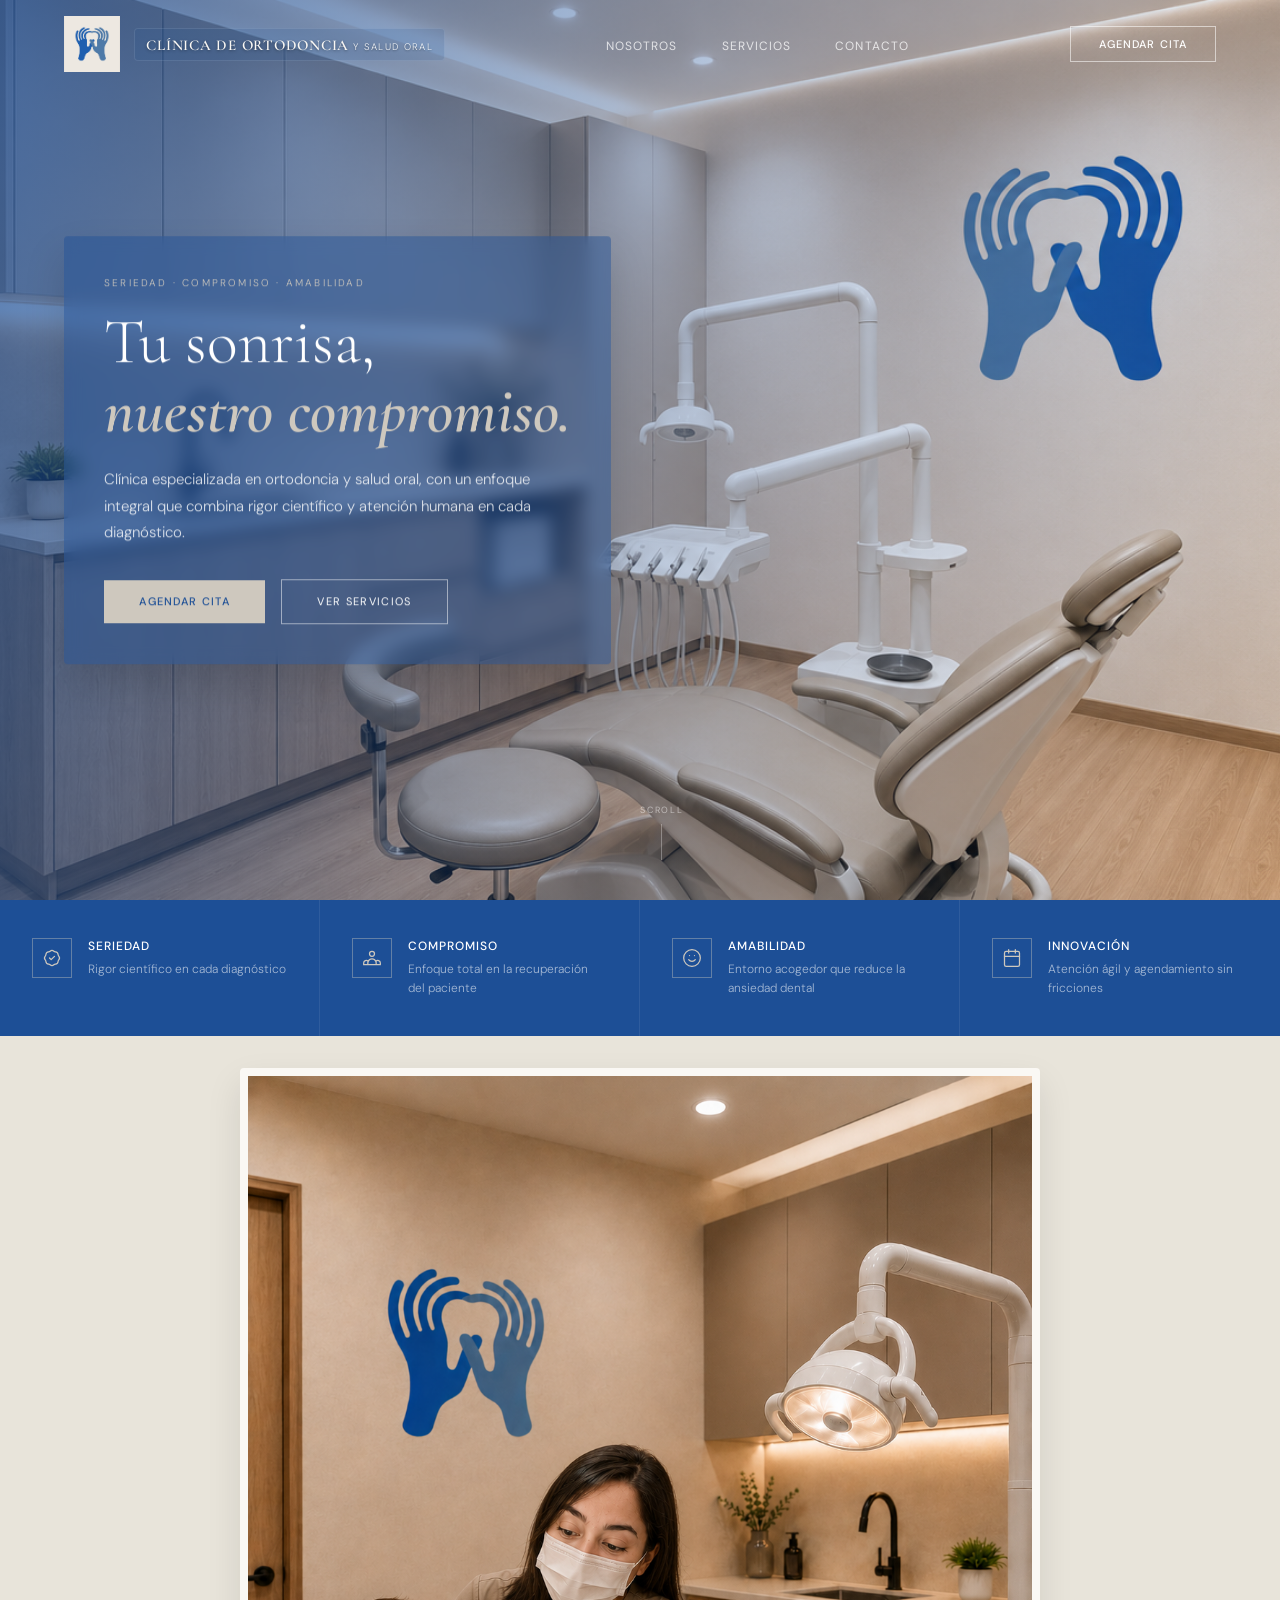
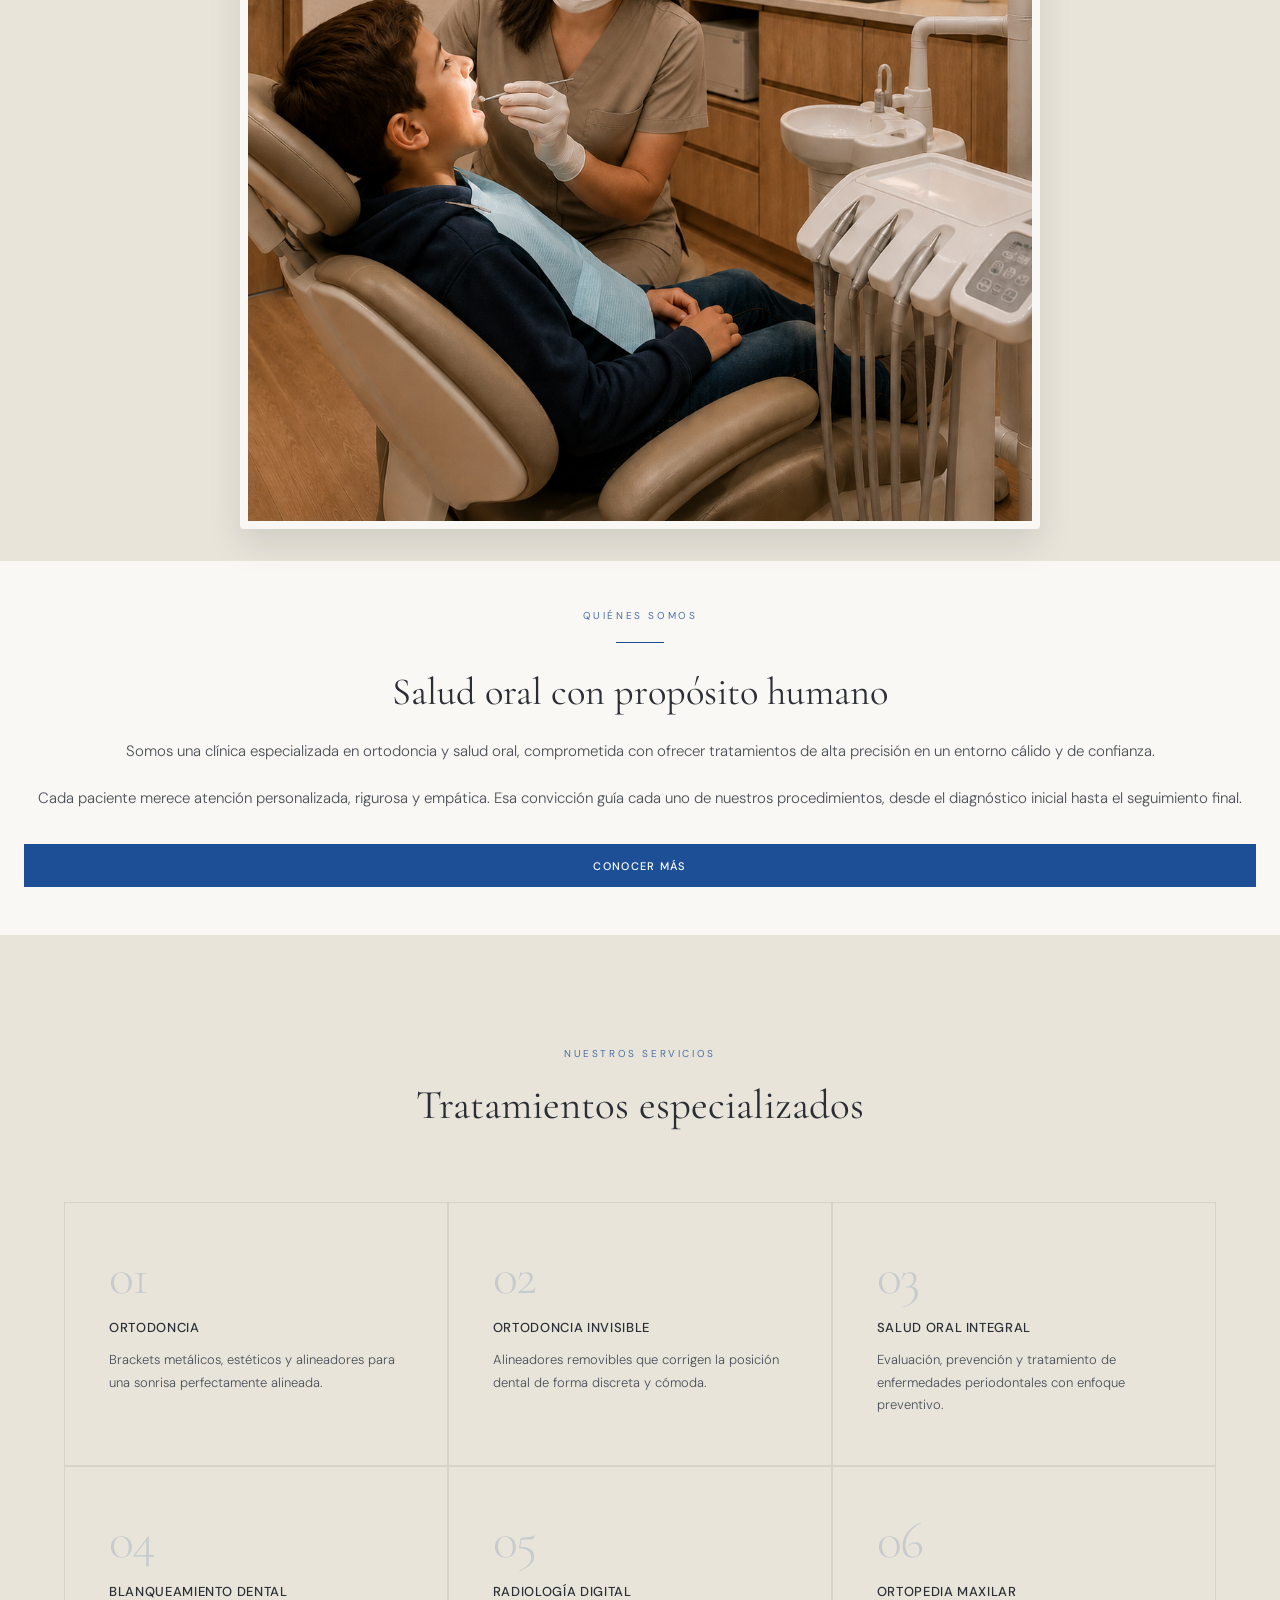
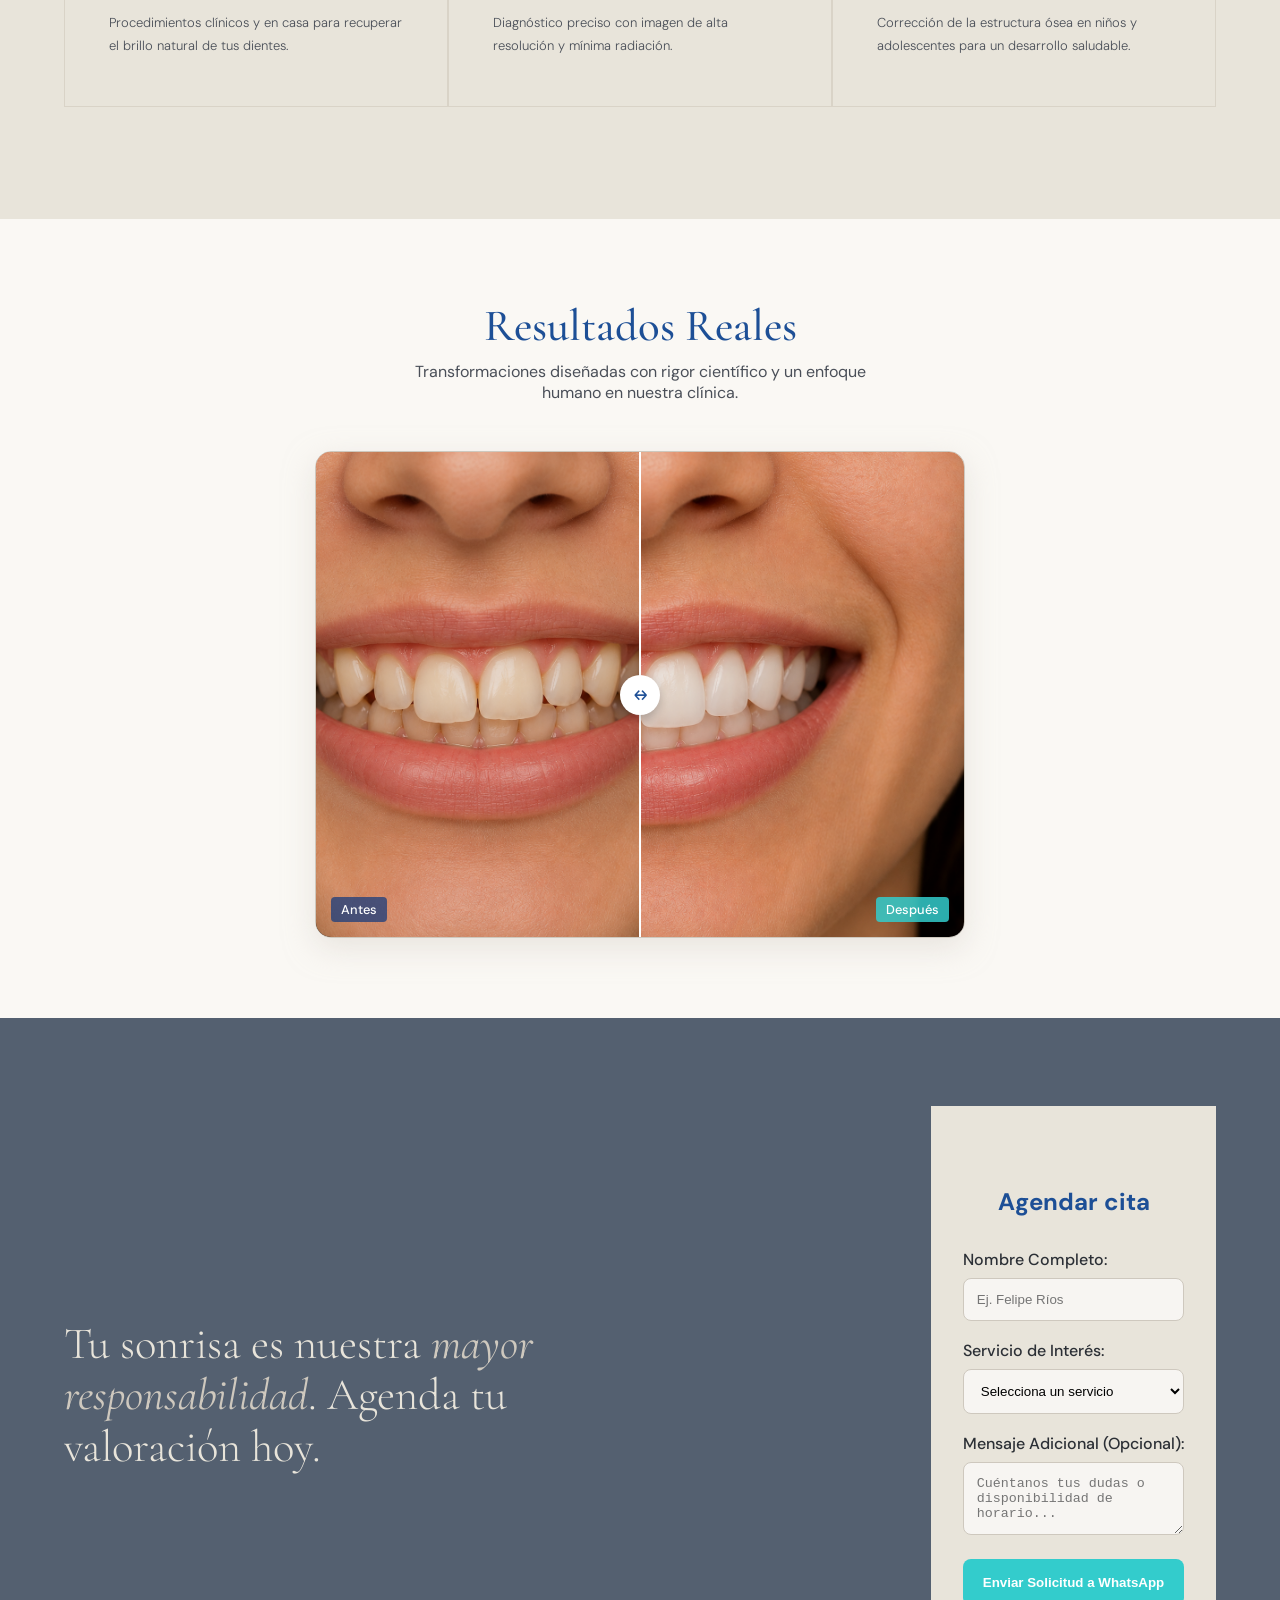
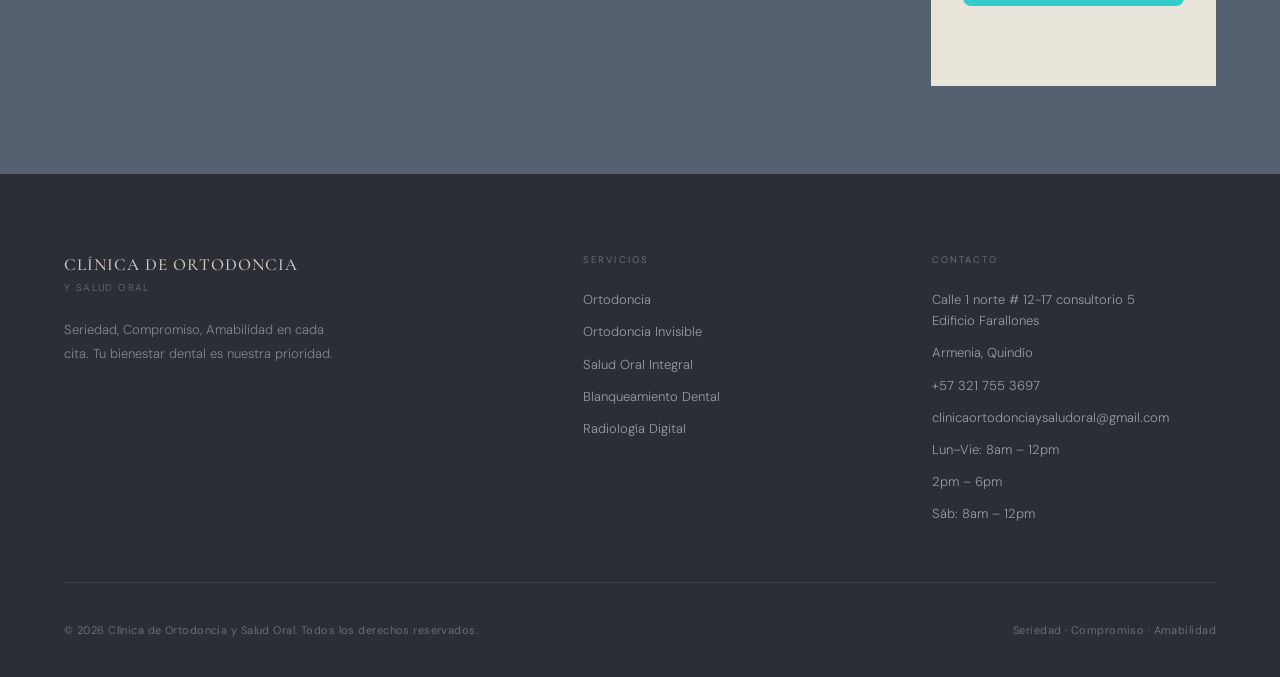
<file: index.html>
<!DOCTYPE html>
<html lang="es">
<head>
  <meta charset="UTF-8">
  <meta name="viewport" content="width=device-width, initial-scale=1.0">
  <meta name="description" content="Clínica de Ortodoncia y Salud Oral — Seriedad, Compromiso, Amabilidad y Disponibilidad en Armenia, Quindío.">
  <title>Clínica de Ortodoncia y Salud Oral</title>
  <link rel="stylesheet" href="styles.css">
</head>
<body>

  <!-- ── NAVIGATION ─────────────────────────────────────────── -->
  <header>
    <nav class="nav nav--hero" aria-label="Navegación principal">
      <a href="#inicio" class="nav__logo" aria-label="Inicio">
        <img
        src="web_images/logoazul_2.png"
          alt="Logo Clínica de Ortodoncia y Salud Oral"
          class="nav__logo-img"
          width="56" height="56"
        >
        <div class="nav__logo-text">
          <span class="nav__brand">Clínica de Ortodoncia</span>
          <span class="nav__sub">y Salud Oral</span>
        </div>
      </a>

      <ul class="nav__links" role="list">
        <li><a href="#nosotros">Nosotros</a></li>
        <li><a href="#servicios">Servicios</a></li>
        <li><a href="#contacto">Contacto</a></li>
      </ul>

      <a href="#contacto" class="nav__cta">Agendar Cita</a>

      <button class="nav__burger" aria-label="Abrir menú" aria-expanded="false">
        <span></span>
        <span></span>
        <span></span>
      </button>
    </nav>

    <!-- Mobile menu -->
    <nav class="nav__mobile" aria-label="Menú móvil">
      <ul role="list">
        <li><a href="#nosotros">Nosotros</a></li>
        <li><a href="#servicios">Servicios</a></li>
        <li><a href="#contacto">Contacto</a></li>
        <li><a href="#contacto" class="nav__cta" style="display:inline-block;margin-top:1rem;">Agendar Cita</a></li>
      </ul>
    </nav>
  </header>

  <!-- ── HERO ───────────────────────────────────────────────── -->
  <section class="hero" id="inicio" aria-label="Portada">
    <img
      class="hero__img"
      src="web_images/banner_01.png"
      alt="Consultorio Clínica de Ortodoncia y Salud Oral"
      loading="eager"
      decoding="async"
    >
    <div class="hero__overlay" aria-hidden="true"></div>

    <div class="hero__content">
      <p class="hero__eyebrow">Seriedad &middot; Compromiso &middot; Amabilidad 
        
      </p>
      <h1 class="hero__title">
        Tu sonrisa,
        <span>nuestro compromiso.</span>
      </h1>
      <p class="hero__desc">
        Clínica especializada en ortodoncia y salud oral, con un enfoque integral
        que combina rigor científico y atención humana en cada diagnóstico.
      </p>
      <div class="hero__actions">
        <a href="#contacto" class="btn--primary">Agendar Cita</a>
        <a href="#servicios" class="btn--ghost">Ver Servicios</a>
      </div>
    </div>

    <div class="hero__scroll" aria-hidden="true">
      <span>Scroll</span>
      <div class="hero__scroll-line"></div>
    </div>
  </section>

  <!-- ── PILLARS ────────────────────────────────────────────── -->
  <div class="pillars" role="list" aria-label="Valores de la clínica">

    <div class="pillar reveal" role="listitem">
      <div class="pillar__icon" aria-hidden="true">
        <svg viewBox="0 0 24 24">
          <path d="M9 12l2 2 4-4M7.835 4.697a3.42 3.42 0 001.946-.806 3.42 3.42 0 014.438 0 3.42 3.42 0 001.946.806 3.42 3.42 0 013.138 3.138 3.42 3.42 0 00.806 1.946 3.42 3.42 0 010 4.438 3.42 3.42 0 00-.806 1.946 3.42 3.42 0 01-3.138 3.138 3.42 3.42 0 00-1.946.806 3.42 3.42 0 01-4.438 0 3.42 3.42 0 00-1.946-.806 3.42 3.42 0 01-3.138-3.138 3.42 3.42 0 00-.806-1.946 3.42 3.42 0 010-4.438 3.42 3.42 0 00.806-1.946 3.42 3.42 0 013.138-3.138z"/>
        </svg>
      </div>
      <div>
        <p class="pillar__name">Seriedad</p>
        <p class="pillar__desc">Rigor científico en cada diagnóstico</p>
      </div>
    </div>

    <div class="pillar reveal reveal--delay-1" role="listitem">
      <div class="pillar__icon" aria-hidden="true">
        <svg viewBox="0 0 24 24">
          <path d="M17 20h5v-2a3 3 0 00-5.356-1.857M17 20H7m10 0v-2c0-.656-.126-1.283-.356-1.857M7 20H2v-2a3 3 0 015.356-1.857M7 20v-2c0-.656.126-1.283.356-1.857m0 0a5.002 5.002 0 019.288 0M15 7a3 3 0 11-6 0 3 3 0 016 0z"/>
        </svg>
      </div>
      <div>
        <p class="pillar__name">Compromiso</p>
        <p class="pillar__desc">Enfoque total en la recuperación del paciente</p>
      </div>
    </div>

    <div class="pillar reveal reveal--delay-2" role="listitem">
      <div class="pillar__icon" aria-hidden="true">
        <svg viewBox="0 0 24 24">
          <circle cx="12" cy="12" r="10"/>
          <path d="M8 14s1.5 2 4 2 4-2 4-2M9 9h.01M15 9h.01"/>
        </svg>
      </div>
      <div>
        <p class="pillar__name">Amabilidad</p>
        <p class="pillar__desc">Entorno acogedor que reduce la ansiedad dental</p>
      </div>
    </div>

    <div class="pillar reveal reveal--delay-3" role="listitem">
      <div class="pillar__icon" aria-hidden="true">
        <svg viewBox="0 0 24 24">
          <rect x="3" y="4" width="18" height="18" rx="2"/>
          <line x1="16" y1="2" x2="16" y2="6"/>
          <line x1="8" y1="2" x2="8" y2="6"/>
          <line x1="3" y1="10" x2="21" y2="10"/>
        </svg>
      </div>
      <div>
        <p class="pillar__name">Innovación</p>
        <p class="pillar__desc">Atención ágil y agendamiento sin fricciones</p>
      </div>
    </div>

  </div>

  <!-- ── ABOUT ──────────────────────────────────────────────── -->
  <section class="about" id="nosotros" aria-label="Quiénes somos">
    <div class="about__visual">
      <img
      src="web_images/banner_02.png" style="width: 100%; max-width: 800px; height: 100%;"
        alt="Clínica de Ortodoncia y Salud Oral "
        class="about__logo reveal"
        loading="lazy"
        
      >
    </div>
    <div class="about__content">
      <p class="section-label reveal">Quiénes Somos</p>
      <div class="divider reveal reveal--delay-1"></div>
      <h2 class="section-title reveal reveal--delay-1">Salud oral con propósito humano</h2>
      <p class="section-body reveal reveal--delay-2">
        Somos una clínica especializada en ortodoncia y salud oral, comprometida con
        ofrecer tratamientos de alta precisión en un entorno cálido y de confianza.
      </p>
      <p class="section-body reveal reveal--delay-2">
        Cada paciente merece atención personalizada, rigurosa y empática. Esa convicción
        guía cada uno de nuestros procedimientos, desde el diagnóstico inicial hasta
        el seguimiento final.
      </p>
      <a href="#contacto" class="btn--dark reveal reveal--delay-3">Conocer más</a>
    </div>
  </section>

  <!-- ── SERVICES ───────────────────────────────────────────── -->
  <section class="services" id="servicios" aria-label="Servicios">
    <div class="services__header">
      <p class="section-label reveal">Nuestros Servicios</p>
      <h2 class="services__title reveal reveal--delay-1">Tratamientos especializados</h2>
    </div>

    <div class="services__grid">
      <article class="service-card reveal">
        <div class="service-card__num">01</div>
        <p class="service-card__name">Ortodoncia</p>
        <p class="service-card__desc">Brackets metálicos, estéticos y alineadores para una sonrisa perfectamente alineada.</p>
      </article>
      <article class="service-card reveal reveal--delay-1">
        <div class="service-card__num">02</div>
        <p class="service-card__name">Ortodoncia Invisible</p>
        <p class="service-card__desc">Alineadores removibles que corrigen la posición dental de forma discreta y cómoda.</p>
      </article>
      <article class="service-card reveal reveal--delay-2">
        <div class="service-card__num">03</div>
        <p class="service-card__name">Salud Oral Integral</p>
        <p class="service-card__desc">Evaluación, prevención y tratamiento de enfermedades periodontales con enfoque preventivo.</p>
      </article>
      <article class="service-card reveal">
        <div class="service-card__num">04</div>
        <p class="service-card__name">Blanqueamiento Dental</p>
        <p class="service-card__desc">Procedimientos clínicos y en casa para recuperar el brillo natural de tus dientes.</p>
      </article>
      <article class="service-card reveal reveal--delay-1">
        <div class="service-card__num">05</div>
        <p class="service-card__name">Radiología Digital</p>
        <p class="service-card__desc">Diagnóstico preciso con imagen de alta resolución y mínima radiación.</p>
      </article>
      <article class="service-card reveal reveal--delay-2">
        <div class="service-card__num">06</div>
        <p class="service-card__name">Ortopedia Maxilar</p>
        <p class="service-card__desc">Corrección de la estructura ósea en niños y adolescentes para un desarrollo saludable.</p>
      </article>
    </div>
  </section>


 

  <section id="casos" class="reveal" style="background-color: var(--white); padding: 5rem 1.5rem;">
  <div style="max-width: 800px; margin: 0 auto; text-align: center; margin-bottom: 3rem;">
    <h2 style="font-family: 'Cormorant Garamond', serif; color: var(--blue-royal); font-size: 2.8rem; font-weight: 500; margin-bottom: 0.5rem;">
      Resultados Reales
    </h2>
    <p style="color: var(--text-mid); font-size: 1rem; max-width: 500px; margin: 0 auto;">
      Transformaciones diseñadas con rigor científico y un enfoque humano en nuestra clínica.

    </p>
  </div>

  <div class="comparison-container" style="max-width: 650px; margin: 0 auto; position: relative; width: 100%; aspect-ratio: 4 / 3; overflow: hidden; border-radius: 16px; box-shadow: 0 10px 30px rgba(216, 210, 202, 0.5); border: 1px solid var(--taupe); -webkit-user-select: none; user-select: none;">
    
    <img src="web_images/despues.png" alt="Sonrisa Después" style="width: 100%; height: 100%; object-fit: cover; display: block;">

    <div class="comparison-before" style="position: absolute; top: 0; left: 0; width: 50%; height: 100%; overflow: hidden;">
      <img src="web_images/antes.png" alt="Sonrisa Antes" style="width: 100%; height: 100%; object-fit: cover; display: block; max-width: none;">
    </div>

    <input type="range" min="0" max="100" value="50" class="comparison-slider" aria-label="Deslizador de antes y después" style="position: absolute; top: 0; bottom: 0; left: 0; width: 100%; height: 100%; background: transparent; -webkit-appearance: none; appearance: none; cursor: ew-resize; margin: 0;">
    
    <div class="comparison-line" style="position: absolute; top: 0; bottom: 0; left: 50%; width: 2px; background: #FFFFFF; pointer-events: none; transform: translateX(-50%);">
      <div class="comparison-button" style="position: absolute; top: 50%; left: 50%; transform: translate(-50%, -50%); width: 40px; height: 40px; background: #FFFFFF; border-radius: 50%; box-shadow: 0 4px 10px rgba(0,0,0,0.2); display: flex; align-items: center; justify-content: center; color: var(--blue-royal); font-weight: bold; font-size: 14px;">↔</div>
    </div>

    <span style="position: absolute; bottom: 15px; left: 15px; background: rgba(26, 60, 125, 0.75); color: #FFFFFF; padding: 4px 10px; border-radius: 4px; font-size: 0.8rem; font-weight: 500; pointer-events: none;">Antes</span>
    <span style="position: absolute; bottom: 15px; right: 15px; background: rgba(51, 204, 204, 0.85); color: #FFFFFF; padding: 4px 10px; border-radius: 4px; font-size: 0.8rem; font-weight: 500; pointer-events: none;">Después</span>
  </div>
</section>

  <!-- ── CTA BANNER ─────────────────────────────────────────── -->
  <section class="cta-banner" id="contacto" aria-label="Llamado a la acción">
    <p class="cta-banner__text reveal">
      Tu sonrisa es nuestra <em>mayor responsabilidad</em>.
      Agenda tu valoración hoy.
    </p>
    <section id="contacto" class="contacto-section" style="background-color: var(--cream, #EDE8E1); padding: 5rem 2rem;">
  <div class="contacto-container" style="max-width: 600px; margin: 0 auto;">
    <h2 style="color: var(--blue-royal, #1A3C7D); text-align: center; margin-bottom: 2rem;">Agendar cita</h2>
    
    <form id="whatsapp-form" class="form-container" style="display: flex; flex-direction: column; gap: 1.2rem;">
      <div>
        <label for="form-name" style="display:block; margin-bottom:0.5rem; font-weight:500;">Nombre Completo:</label>
        <input type="text" id="form-name" required style="width:100%; padding:0.8rem; border:1px solid var(--taupe, #D8D2CA); border-radius:8px; background:#F7F5F2;" placeholder="Ej. Felipe Ríos">
      </div>

      <div>
        <label for="form-servicio" style="display:block; margin-bottom:0.5rem; font-weight:500;">Servicio de Interés:</label>
        <select id="form-servicio" required style="width:100%; padding:0.8rem; border:1px solid var(--taupe, #D8D2CA); border-radius:8px; background:#F7F5F2;">
          <option value="" disabled selected>Selecciona un servicio</option>
          <option value="Valoración Integral">Valoración Integral</option>
          <option value="Limpieza Dental">Limpieza Dental Profesional</option>
          <option value="Ortodoncia">Ortodoncia Especializada</option>
          <option value="Cirugía de Cordales">Cirugía de Cordales</option>
          <option value="Blanqueamiento">Blanqueamiento Dental</option>
          <option value="Prótesis y Coronas">Prótesis y Coronas</option>
        </select>
      </div>

      <div>
        <label for="form-msg" style="display:block; margin-bottom:0.5rem; font-weight:500;">Mensaje Adicional (Opcional):</label>
        <textarea id="form-msg" rows="3" style="width:100%; padding:0.8rem; border:1px solid var(--taupe, #D8D2CA); border-radius:8px; background:#F7F5F2;" placeholder="Cuéntanos tus dudas o disponibilidad de horario..."></textarea>
      </div>

      <button type="submit" style="background-color: #33CCCC; color: white; border: none; padding: 1rem; border-radius: 8px; font-weight: bold; cursor: pointer; transition: all 0.3s ease; display: flex; align-items: center; justify-content: center; gap: 10px;">
        Enviar Solicitud a WhatsApp
      </button>
    </form>
  </div>
</section>
    </a>
  </section>

  <!-- ── FOOTER ─────────────────────────────────────────────── -->
  <footer>
    <div class="footer__top">
      <div>
        <p class="footer__brand">Clínica de Ortodoncia</p>
        <p class="footer__sub">y Salud Oral</p>
        <p class="footer__desc">
          Seriedad, Compromiso, Amabilidad en cada cita.
          Tu bienestar dental es nuestra prioridad.
        </p>
      </div>
      <div class="footer__col">
        <p class="footer__col-title">Servicios</p>
        <ul>
          <li><a href="#servicios">Ortodoncia</a></li>
          <li><a href="#servicios">Ortodoncia Invisible</a></li>
          <li><a href="#servicios">Salud Oral Integral</a></li>
          <li><a href="#servicios">Blanqueamiento Dental</a></li>
          <li><a href="#servicios">Radiología Digital</a></li>
        </ul>
      </div>
      <div class="footer__col">
        <p class="footer__col-title">Contacto</p>
        <ul>
          <li><a href="#">Calle 1 norte # 12-17 consultorio 5 <br>Edificio Farallones</a></li>
          <li><a href="#">Armenia, Quindío</a></li>
          <li><a href="tel:+573217553697">+57 321 755 3697</a></li>
          <li><a href="mailto:clinicaortodonciaysaludoral@gmail.com">clinicaortodonciaysaludoral@gmail.com</a></li>
          <li><a href="#">Lun&ndash;Vie: 8am &ndash; 12pm</a></li>
          <li><a href="#">2pm &ndash; 6pm</a></li>
          <li><a href="#">Sáb: 8am &ndash; 12pm</a></li>
        </ul>
      </div>
    </div>

    <div class="footer__bottom">
      <p class="footer__copy">&copy; 2026 Clínica de Ortodoncia y Salud Oral. Todos los derechos reservados.</p>
      <p class="footer__copy">Seriedad &middot; Compromiso &middot; Amabilidad </p>
    </div>
  </footer>

  <script src="main.js"></script>
</body>
</html>
</file>
<file: styles.css>
@import url('https://fonts.googleapis.com/css2?family=Cormorant+Garamond:ital,wght@0,300;0,400;0,500;0,600;1,300&family=DM+Sans:wght@300;400;500&display=swap');

*, *::before, *::after {
  box-sizing: border-box;
  margin: 0;
  padding: 0;
}

:root {
  --blue-royal:  #1D4F96;
  --blue-steel:  #4A6FA5;
  --blue-light:  #7a9cc5;
  --gray-dark:   #546070;
  --taupe:       #CEC8BE;
  --cream:       #E8E4DA;
  --cream-dark:  #d9d3c7;
  --white:       #FAF8F4;
  --text-dark:   #2B2F35;
  --text-mid:    #4a4f58;
}

html {
  scroll-behavior: smooth;
}

body {
  font-family: 'DM Sans', sans-serif;
  background: var(--white);
  color: var(--text-dark);
  overflow-x: hidden;
}

/* ── NAV ──────────────────────────────────────────────────────── */
.nav {
  position: fixed;
  top: 0; left: 0; right: 0;
  z-index: 200;
  display: flex;
  align-items: center;
  justify-content: space-between;
  padding: 1rem 4rem;
  transition: background 0.35s, box-shadow 0.35s, padding 0.35s;
}

.nav--scrolled {
  background: rgba(250, 248, 244, 0.96);
  backdrop-filter: blur(14px);
  box-shadow: 0 0.5px 0 rgba(84,96,112,0.18);
  padding: 0.75rem 4rem;
}

.nav__logo {
  display: flex;
  align-items: center;
  gap: 0.9rem;
  text-decoration: none;
}

.nav__logo-img {
  width: 56px;
  height: 56px;
  object-fit: contain;
  transition: width 0.35s, height 0.35s;
}

.nav--scrolled .nav__logo-img {
  width: 44px;
  height: 44px;
}

.nav__logo-text {
  background: rgba(29, 79, 150, 0.15); /* Un sutil toque del azul de tu marca */
  padding: 6px 12px;
  border-radius: 4px;
  box-shadow: inset 0 0 0 1px rgba(255, 255, 255, 0.1); /* Línea interna casi invisible */
}

.nav__brand {
  font-family: 'Cormorant Garamond', serif;
  font-size: 15px;
  font-weight: 600;
  letter-spacing: 0.05em;
  color: var(--blue-royal);
  text-transform: uppercase;
  transition: color 0.3s;
}

.nav__sub {
  font-size: 9.5px;
  font-weight: 300;
  letter-spacing: 0.14em;
  color: var(--gray-dark);
  text-transform: uppercase;
}

.nav--hero .nav__brand {
  color: var(--white); /* Cambiado a blanco sólido para más fuerza */
  text-shadow: 0 1px 3px rgba(0, 0, 0, 0.4); /* Sombra sólida que garantiza legibilidad */
}

.nav--hero .nav__sub {
  color: #ffffff; /* Blanco sólido en lugar de semi-transparente */
  opacity: 0.9;   /* Opacidad alta controlada */
  text-shadow: 0 1px 2px rgba(0, 0, 0, 0.4);
}
.nav__links {
  display: flex;
  gap: 2.75rem;
  list-style: none;
}

.nav__links a {
  font-size: 12px;
  font-weight: 400;
  letter-spacing: 0.09em;
  color: var(--text-mid);
  text-decoration: none;
  text-transform: uppercase;
  position: relative;
  transition: color 0.2s;
}

.nav__links a::after {
  content: '';
  position: absolute;
  bottom: -3px; left: 0;
  width: 0; height: 1px;
  background: var(--blue-royal);
  transition: width 0.25s;
}

.nav__links a:hover { color: var(--blue-royal); }
.nav__links a:hover::after { width: 100%; }

.nav--hero .nav__links a {
  color: rgba(255,255,255,0.75);
}

.nav--hero .nav__links a::after {
  background: var(--taupe);
}

.nav--hero .nav__links a:hover {
  color: #fff;
}

.nav__cta {
  background: var(--blue-royal);
  color: #fff;
  padding: 0.65rem 1.75rem;
  font-family: 'DM Sans', sans-serif;
  font-size: 11px;
  font-weight: 500;
  letter-spacing: 0.1em;
  text-transform: uppercase;
  text-decoration: none;
  display: inline-block;
  transition: background 0.2s, transform 0.15s;
}

.nav__cta:hover {
  background: var(--blue-steel);
  transform: translateY(-1px);
}

.nav--hero .nav__cta {
  background: transparent;
  border: 0.5px solid rgba(255,255,255,0.55);
  color: #fff;
}

.nav--hero .nav__cta:hover {
  background: rgba(255,255,255,0.12);
  border-color: #fff;
}

/* hamburger */
.nav__burger {
  display: none;
  flex-direction: column;
  gap: 5px;
  cursor: pointer;
  background: none;
  border: none;
  padding: 4px;
}

.nav__burger span {
  display: block;
  width: 22px;
  height: 1.5px;
  background: var(--blue-royal);
  transition: transform 0.3s, opacity 0.3s;
}

.nav--hero .nav__burger span {
  background: #fff;
}

/* ── HERO ─────────────────────────────────────────────────────── */
.hero {
  position: relative;
  height: 100vh;
  min-height: 640px;
  overflow: hidden;
}

.hero__img {
  width: 100%;
  height: 100%;
  object-fit: cover;
  object-position: center;
  display: block;
}

.hero__overlay {
  position: absolute;
  inset: 0;
  background: linear-gradient(
    108deg,
    rgba(29, 79, 150, 0.76) 0%,
    rgba(29, 79, 150, 0.28) 52%,
    transparent 100%
  );
}

.hero__content {
  position: absolute;
  top: 50%;
  left: 4rem;
  transform: translateY(-50%);
  max-width: 560px;

  background: rgba(29, 79, 150, 0.45); /* Base del color azul de la clínica */
  padding: 2.5rem;
  border-radius: 4px; /* Opcional: bordes ligeramente suavizados */
  backdrop-filter: blur(8px); /* Desenfoque sutil para aislar el fondo de la imagen */
  box-shadow: 0 20px 40px rgba(0, 0, 0, 0.15); /* Dimensión */
}


.hero__eyebrow {
  font-size: 10px;
  letter-spacing: 0.22em;
  font-weight: 300;
  color: var(--taupe);
  text-transform: uppercase;
  margin-bottom: 1.1rem;
  opacity: 0;
  transform: translateY(12px);
  animation: fadeUp 0.7s 0.3s forwards;
}

.hero__title {
  font-family: 'Cormorant Garamond', serif;
  font-size: clamp(3rem, 5vw, 4.4rem);
  font-weight: 300;
  line-height: 1.08;
  color: #fff;
  margin-bottom: 1.35rem;
  opacity: 0;
  transform: translateY(16px);
  animation: fadeUp 0.75s 0.5s forwards;
}

.hero__title span {
  display: block;
  font-weight: 600;
  color: var(--taupe);
  font-style: italic;
}

.hero__desc {
  font-size: 15px;
  font-weight: 300;
  line-height: 1.75;
  color: rgba(255,255,255,0.82);
  margin-bottom: 2.1rem;
  max-width: 440px;
  opacity: 0;
  transform: translateY(16px);
  animation: fadeUp 0.75s 0.7s forwards;
}

.hero__actions {
  display: flex;
  gap: 1rem;
  align-items: center;
  opacity: 0;
  transform: translateY(16px);
  animation: fadeUp 0.75s 0.9s forwards;
}

.btn--primary {
  background: var(--taupe);
  color: var(--blue-royal);
  padding: 0.9rem 2.2rem;
  font-size: 11px;
  font-weight: 500;
  letter-spacing: 0.12em;
  text-transform: uppercase;
  text-decoration: none;
  display: inline-block;
  transition: background 0.2s, transform 0.15s;
}

.btn--primary:hover {
  background: var(--cream);
  transform: translateY(-1px);
}

.btn--ghost {
  border: 0.5px solid rgba(255,255,255,0.5);
  color: #fff;
  padding: 0.9rem 2.2rem;
  font-size: 11px;
  font-weight: 400;
  letter-spacing: 0.12em;
  text-transform: uppercase;
  text-decoration: none;
  display: inline-block;
  transition: border-color 0.2s, background 0.2s, transform 0.15s;
}

.btn--ghost:hover {
  border-color: #fff;
  background: rgba(255,255,255,0.1);
  transform: translateY(-1px);
}

.hero__scroll {
  position: absolute;
  bottom: 2.5rem;
  left: 50%;
  transform: translateX(-50%);
  display: flex;
  flex-direction: column;
  align-items: center;
  gap: 0.5rem;
  opacity: 0;
  animation: fadeUp 0.6s 1.4s forwards;
}

.hero__scroll span {
  font-size: 9px;
  letter-spacing: 0.2em;
  color: rgba(255,255,255,0.5);
  text-transform: uppercase;
}

.hero__scroll-line {
  width: 1px;
  height: 36px;
  background: rgba(255,255,255,0.3);
  position: relative;
  overflow: hidden;
}

.hero__scroll-line::after {
  content: '';
  position: absolute;
  top: -100%;
  left: 0;
  width: 100%;
  height: 100%;
  background: rgba(255,255,255,0.7);
  animation: scrollLine 1.8s 1.4s infinite;
}

/* ── PILLARS ──────────────────────────────────────────────────── */
.pillars {
  background: var(--blue-royal);
  display: grid;
  grid-template-columns: repeat(4, 1fr);
}

.pillar {
  padding: 2.4rem 2rem;
  border-right: 0.5px solid rgba(255,255,255,0.08);
  display: flex;
  align-items: flex-start;
  gap: 1rem;
  transition: background 0.25s;
}

.pillar:last-child { border-right: none; }

.pillar:hover {
  background: rgba(255,255,255,0.05);
}

.pillar__icon {
  flex-shrink: 0;
  width: 40px;
  height: 40px;
  border: 0.5px solid rgba(206,200,190,0.4);
  display: flex;
  align-items: center;
  justify-content: center;
}

.pillar__icon svg {
  width: 20px;
  height: 20px;
  stroke: var(--taupe);
  fill: none;
  stroke-width: 1.5;
  stroke-linecap: round;
  stroke-linejoin: round;
}

.pillar__name {
  font-size: 12px;
  font-weight: 500;
  color: #fff;
  letter-spacing: 0.08em;
  text-transform: uppercase;
  margin-bottom: 0.35rem;
}

.pillar__desc {
  font-size: 12px;
  font-weight: 300;
  color: rgba(255,255,255,0.6);
  line-height: 1.55;
}

/* ── ABOUT ────────────────────────────────────────────────────── */
.about {
  display: grid;
  grid-template-columns: 1fr 1fr;
  min-height: 600px;
}

.about__visual {
  background: var(--cream);
  display: flex;
  align-items: center;
  justify-content: center;
  padding: 5rem 4rem;
}

.about__logo {
  width: 100% ;
    max-width: 100%; /* Fuerza a la imagen a no salirse del celular */
    height: 500px;
}

.about__content {
  padding: 6rem 5rem;
  display: flex;
  flex-direction: column;
  justify-content: center;
}

.section-label {
  font-size: 10px;
  letter-spacing: 0.26em;
  font-weight: 400;
  color: var(--blue-steel);
  text-transform: uppercase;
  margin-bottom: 1.25rem;
}

.divider {
  width: 48px;
  height: 1.5px;
  background: var(--blue-royal);
  margin-bottom: 1.75rem;
}

.section-title {
  font-family: 'Cormorant Garamond', serif;
  font-size: clamp(2rem, 3vw, 2.8rem);
  font-weight: 400;
  line-height: 1.12;
  color: var(--text-dark);
  margin-bottom: 1.5rem;
}

.section-body {
  font-size: 15px;
  font-weight: 300;
  line-height: 1.85;
  color: var(--text-mid);
  margin-bottom: 1.2rem;
}

.btn--dark {
  background: var(--blue-royal);
  color: #fff;
  padding: 0.9rem 2.2rem;
  font-size: 11px;
  font-weight: 500;
  letter-spacing: 0.12em;
  text-transform: uppercase;
  text-decoration: none;
  display: inline-block;
  margin-top: 0.75rem;
  transition: background 0.2s, transform 0.15s;
}

.btn--dark:hover {
  background: var(--blue-steel);
  transform: translateY(-1px);
}

/* ── SERVICES ─────────────────────────────────────────────────── */
.services {
  background: var(--cream);
  padding: 7rem 4rem;
}

.services__header {
  text-align: center;
  margin-bottom: 4.5rem;
}

.services__title {
  font-family: 'Cormorant Garamond', serif;
  font-size: clamp(2.2rem, 3.2vw, 2.8rem);
  font-weight: 400;
  color: var(--text-dark);
  margin-top: 0.5rem;
}

.services__grid {
  display: grid;
  grid-template-columns: repeat(3, 1fr);
  gap: 1.5px;
  background: var(--cream-dark);
  border: 0.5px solid var(--cream-dark);
}

.service-card {
  background: var(--cream);
  padding: 3rem 2.75rem;
  transition: background 0.25s;
  cursor: default;
}

.service-card:hover {
  background: var(--white);
}

.service-card:hover .service-card__num {
  opacity: 0.28;
}

.service-card__num {
  font-family: 'Cormorant Garamond', serif;
  font-size: 52px;
  font-weight: 300;
  color: var(--blue-royal);
  opacity: 0.16;
  line-height: 1;
  margin-bottom: 1rem;
  letter-spacing: -0.03em;
  transition: opacity 0.25s;
}

.service-card__name {
  font-size: 13px;
  font-weight: 500;
  color: var(--text-dark);
  letter-spacing: 0.05em;
  margin-bottom: 0.8rem;
  text-transform: uppercase;
}

.service-card__desc {
  font-size: 13px;
  font-weight: 300;
  color: var(--text-mid);
  line-height: 1.75;
}

/* ── CTA BANNER ───────────────────────────────────────────────── */
.cta-banner {
  background: var(--gray-dark);
  padding: 5.5rem 4rem;
  display: flex;
  align-items: center;
  justify-content: space-between;
  gap: 3rem;
}

.cta-banner__text {
  font-family: 'Cormorant Garamond', serif;
  font-size: clamp(2rem, 3.5vw, 3.1rem);
  font-weight: 300;
  line-height: 1.15;
  color: var(--cream);
  max-width: 580px;
}

.cta-banner__text em {
  font-style: italic;
  color: var(--taupe);
  font-weight: 400;
}

.btn--taupe {
  flex-shrink: 0;
  background: var(--taupe);
  color: var(--gray-dark);
  padding: 1rem 2.75rem;
  font-size: 11px;
  font-weight: 500;
  letter-spacing: 0.12em;
  text-transform: uppercase;
  text-decoration: none;
  display: inline-block;
  white-space: nowrap;
  transition: background 0.2s, transform 0.15s;
}

.btn--taupe:hover {
  background: var(--cream);
  transform: translateY(-1px);
}

/* ── FOOTER ───────────────────────────────────────────────────── */
footer {
  background: var(--text-dark);
  padding: 5rem 4rem 2.5rem;
}

.footer__top {
  display: grid;
  grid-template-columns: 1.6fr 1fr 1fr;
  gap: 4rem;
  padding-bottom: 3rem;
  border-bottom: 0.5px solid rgba(255,255,255,0.08);
  margin-bottom: 2.5rem;
}

.footer__brand {
  font-family: 'Cormorant Garamond', serif;
  font-size: 17px;
  font-weight: 500;
  color: var(--taupe);
  text-transform: uppercase;
  letter-spacing: 0.06em;
  margin-bottom: 0.4rem;
}

.footer__sub {
  font-size: 10px;
  font-weight: 300;
  letter-spacing: 0.14em;
  text-transform: uppercase;
  color: rgba(255,255,255,0.3);
  margin-bottom: 1.5rem;
}

.footer__desc {
  font-size: 13px;
  font-weight: 300;
  line-height: 1.8;
  color: rgba(255,255,255,0.42);
  max-width: 270px;
}

.footer__col-title {
  font-size: 9.5px;
  letter-spacing: 0.22em;
  text-transform: uppercase;
  color: rgba(255,255,255,0.3);
  margin-bottom: 1.4rem;
  font-weight: 400;
}

.footer__col ul {
  list-style: none;
}

.footer__col li {
  margin-bottom: 0.7rem;
}

.footer__col a {
  font-size: 13px;
  font-weight: 300;
  color: rgba(255,255,255,0.52);
  text-decoration: none;
  transition: color 0.2s;
}

.footer__col a:hover {
  color: var(--taupe);
}

.footer__bottom {
  display: flex;
  justify-content: space-between;
  align-items: center;
  gap: 1rem;
}

.footer__copy {
  font-size: 11px;
  letter-spacing: 0.04em;
  color: rgba(255,255,255,0.3);
}

/* ── ANIMATIONS ───────────────────────────────────────────────── */
@keyframes fadeUp {
  to { opacity: 1; transform: translateY(0); }
}

@keyframes scrollLine {
  0%   { top: -100%; }
  100% { top: 100%; }
}

/* reveal on scroll */
.reveal {
  opacity: 0;
  transform: translateY(28px);
  transition: opacity 0.7s ease, transform 0.7s ease;
}

.reveal.visible {
  opacity: 1;
  transform: translateY(0);
}

.reveal--delay-1 { transition-delay: 0.1s; }
.reveal--delay-2 { transition-delay: 0.2s; }
.reveal--delay-3 { transition-delay: 0.3s; }
.reveal--delay-4 { transition-delay: 0.4s; }

/* ── RESPONSIVE ───────────────────────────────────────────────── */
@media (max-width: 768px) {
  .nav { padding: 1rem 2rem; }
  .nav--scrolled { padding: 0.75rem 2rem; }
  .about__content { padding: 4rem 3rem; }
}

@media (max-width: 900px) {
  .nav__links, .nav__cta { display: none; }
  .nav__burger { display: flex; }

  .hero__content {
    left: 1.5rem;
    right: 1.5rem;
    max-width: 100%;
  }

  .pillars {
    grid-template-columns: 1fr 1fr;
  }

  .pillar:nth-child(2) { border-right: none; }
  .pillar:nth-child(1),
  .pillar:nth-child(2) {
    border-bottom: 0.5px solid rgba(255,255,255,0.08);
  }

  .about {
    grid-template-columns: 1fr;
  }

  .about__visual { padding: 3.5rem 2rem; }
  .about__content { padding: 3rem 1.5rem; }

  .services { padding: 4.5rem 1.5rem; }
  .services__grid { grid-template-columns: 1fr; }

  .cta-banner {
    flex-direction: column;
    text-align: center;
    padding: 4rem 1.5rem;
  }

  footer { padding: 3.5rem 1.5rem 2rem; }
  .footer__top { grid-template-columns: 1fr; gap: 2.5rem; }
  .footer__bottom { flex-direction: column; text-align: center; }
}

@media (max-width: 600px) {
  .pillars { grid-template-columns: 1fr; }
  .pillar { border-right: none !important; border-bottom: 0.5px solid rgba(255,255,255,0.08); }
  .pillar:last-child { border-bottom: none; }
  .hero__actions { flex-direction: column; align-items: flex-start; }
}

/* ── MOBILE MENU ──────────────────────────────────────────────── */
.nav__mobile {
  display: none;
  position: fixed;
  top: 0; left: 0; right: 0; bottom: 0;
  z-index: 190;
  background: rgba(250,248,244,0.98);
  backdrop-filter: blur(18px);
  padding: 6rem 2rem 2rem;
  transform: translateX(100%);
  transition: transform 0.35s cubic-bezier(0.4,0,0.2,1);
}

.nav__mobile--open {
  transform: translateX(0);
}

.nav__mobile ul {
  list-style: none;
  display: flex;
  flex-direction: column;
  gap: 0.5rem;
}

.nav__mobile a {
  font-family: 'Cormorant Garamond', serif;
  font-size: 2rem;
  font-weight: 300;
  color: var(--text-dark);
  text-decoration: none;
  letter-spacing: 0.02em;
  display: block;
  padding: 0.5rem 0;
  border-bottom: 0.5px solid rgba(84,96,112,0.12);
  transition: color 0.2s;
}

.nav__mobile a:hover { color: var(--blue-royal); }

@media (max-width: 900px) {
  .nav__mobile { display: block; }
}

.nav__links a.active {
  color: var(--blue-royal);
}

.nav__links a.active::after {
  width: 100%;
}


/* ── SLIDER ANTES Y DESPUÉS ────────────────────────────────────── */
.comparison-slider::-webkit-slider-thumb {
  -webkit-appearance: none;
  appearance: none;
  width: 40px;
  height: 100%;
  background: transparent;
  cursor: ew-resize;
}

.comparison-slider::-moz-range-thumb {
  width: 40px;
  height: 100%;
  background: transparent;
  cursor: ew-resize;
  border: none;
}

/* Sincronización del ancho de la imagen oculta con la relación de aspecto */
.comparison-before img {
  width: 650px; /* Debe coincidir con el max-width del contenedor */
  max-width: none;
}

/* Forzar que la imagen interna mantenga dimensiones exactas en pantallas pequeñas */
@media (max-width: 650px) {
  .comparison-container {
    aspect-ratio: 4 / 3;
  }
  .comparison-before img {
    width: 100vw;
  }
}

/* ==========================================================================
   MECANISMO RESPONSIVE AUTOMÁTICO (TABLETS Y MÓVILES)
   ========================================================================== */

/* 📱 TABLETS: Pantallas menores a 1024px (iPad, tablets Android) */
@media (max-width: 1024px) {
  /* Forzar que el grid de servicios baje de 3 columnas a 2 columnas */
  .servicios__grid, .services-grid, .grid {
    grid-template-columns: repeat(2, 1fr) !important;
    gap: 1.5rem !important;
  }

  /* Ajustar los márgenes y tamaños de fuente globales para que no se desborden */
  h1, .hero__title {
    font-size: 3rem !important;
    line-height: 1.15;
  }
  
  section {
    padding: 4rem 1.5rem !important;
  }
  
  /* Corregir padding global para el hero en móviles y tablets para que la imagen sea pantalla completa */
  .hero {
    padding: 0 !important;
  }
}

/* 📱 CELULARES: Pantallas menores a 768px (iPhone, Samsung, etc.) */
@media (max-width: 768px) {
  /* Ocultar el menú de escritorio clásico */
  .nav__links {
    display: none !important;
  }

  /* Hacer que el botón de agendar del menú superior se oculte en barra si es muy pequeña */
  .nav .nav__cta {
    display: none; /* Se oculta arriba y se muestra dentro del menú móvil */
  }

  /* Activar el botón de hamburguesa para que sea visible y clickeable */
  .nav__burger {
    display: flex !important;
    flex-direction: column;
    justify-content: space-between;
    width: 30px;
    height: 20px;
    background: transparent;
    border: none;
    cursor: pointer;
    z-index: 210;
  }

  /* El bloque principal (Hero) pasa de estar de lado a lado, a ponerse en una sola columna */
  .hero .container, .hero-container {
    grid-template-columns: 1fr !important;
    text-align: center;
    padding-top: 6rem;
  }

  .hero__actions {
    justify-content: center !important;
    flex-direction: column;
    width: 100%;
    gap: 1rem;
  }

  .hero__actions a, .hero__actions button {
    width: 100% !important; /* Los botones ocupan todo el ancho del celular para mejor clic táctil */
    text-align: center;
  }

  /* 🦷 Servicios en 1 sola columna para celulares */
  .servicios__grid, .services-grid, .grid {
    grid-template-columns: 1fr !important;
  }

  /* 📸 El contenedor de Antes y Después se adapta al ancho de la pantalla táctil */
  .comparison-container {
    width: 100% !important;
    max-width: 100% !important;
    aspect-ratio: 4 / 3 !important;
  }
  
  .comparison-before img {
    width: 90vw !important; /* Evita que la imagen interna se desfase */
  }

  /* 📩 Ajustes del formulario de contacto en WhatsApp */
  .contacto-container {
    padding: 1.5rem !important;
    margin: 0 10px;
  }
}


  /* ── CORRECCIÓN RESPONSIVE: SECCIÓN ABOUT / QUIÉNES SOMOS ── */
  .about {
    grid-template-columns: 1fr !important;
    min-height: auto !important;
  }

  .about__visual {
  background: var(--cream); /* Color de fondo que servirá como un segundo marco sutil */
  padding: 2rem;            /* Espacio entre el borde exterior y la foto */
  display: flex;
  align-items: center;
  justify-content: center;
  min-height: 500px;        /* Mantiene una buena altura en pantallas grandes */
}

 .about__visual img {
  width: 100%;
  max-width: 480px;         /* Evita que la imagen se estire y ocupe toda la pantalla */
  height: auto;
  object-fit: cover;
  border: 8px solid var(--white); /* El marco sólido alrededor de la foto */
  box-shadow: 0 15px 35px rgba(0, 0, 0, 0.1); /* Sombra suave para despegarla del fondo */
  border-radius: 4px;       /* Suaviza ligeramente las esquinas del marco */
}

  .about__content {
    padding: 3rem 1.5rem !important;
    text-align: center;
  }

  .about__content .divider {
    margin-left: auto !important;
    margin-right: auto !important;
  }

/* 📱 CELULARES PEQUEÑOS: Menos de 480px */
@media (max-width: 480px) {
  h1, .hero__title {
    font-size: 2.3rem !important;
  }
  
  h2 {
    font-size: 1.8rem !important;
  }
}
</file>
